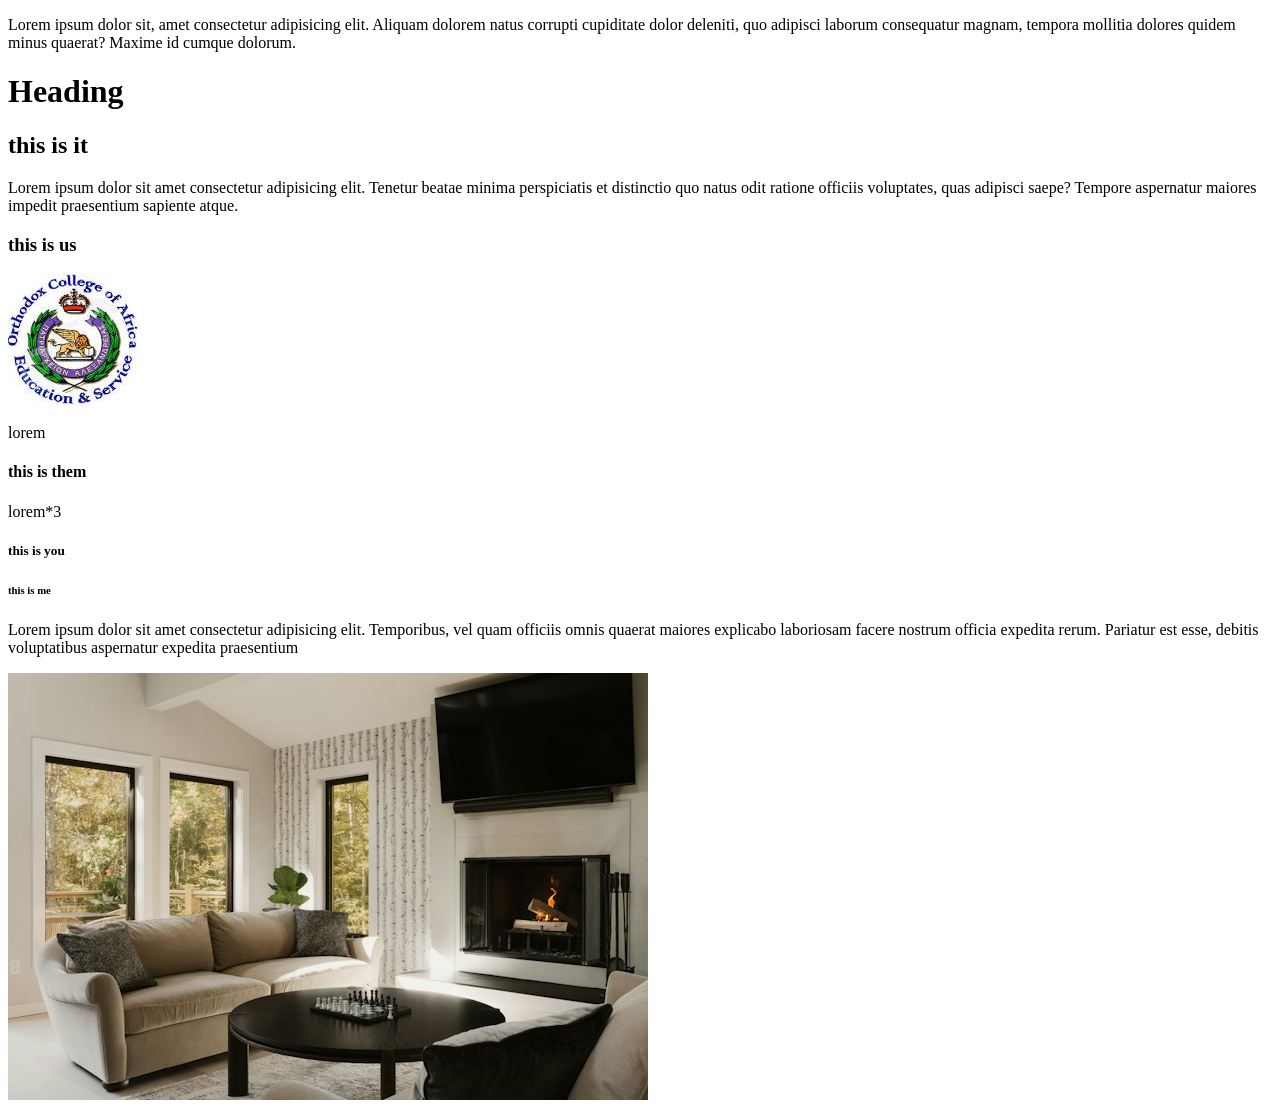
<file: index.html>
<!DOCTYPE html>
<html lang="en">
<head>
    <meta charset="UTF-8">
    <meta name="viewport" content="width=device-width, initial-scale=1.0">
    <title>basics</title>
</head>
<body>
    <p>Lorem ipsum dolor sit, amet consectetur adipisicing elit. Aliquam dolorem natus corrupti cupiditate dolor deleniti, quo adipisci laborum consequatur magnam, tempora mollitia dolores quidem minus quaerat? Maxime id cumque dolorum.</p>
    <h1>Heading</h1>
    <h2>this is it</h2>
    <p>Lorem ipsum dolor sit amet consectetur adipisicing elit. Tenetur beatae minima perspiciatis et distinctio quo natus odit ratione officiis voluptates, quas adipisci saepe? Tempore aspernatur maiores impedit praesentium sapiente atque.</p>
    <h3>this is us</h3>
    <img src="images/Orth logo.jpg" alt="">
    <p>lorem</p>
    <h4>this is them</h4>
    <p>lorem*3</p>
    <h5>this is you</h5>
    <h6>this is me</h6>
    <p>Lorem ipsum dolor sit amet consectetur adipisicing elit. Temporibus, vel quam officiis omnis quaerat maiores explicabo laboriosam facere nostrum officia expedita rerum. Pariatur est esse, debitis voluptatibus aspernatur expedita praesentium</p>

    <img src="images/clay-banks-MF-P392MB7s-unsplash.jpg" alt="">
</body>
</html>
</file>
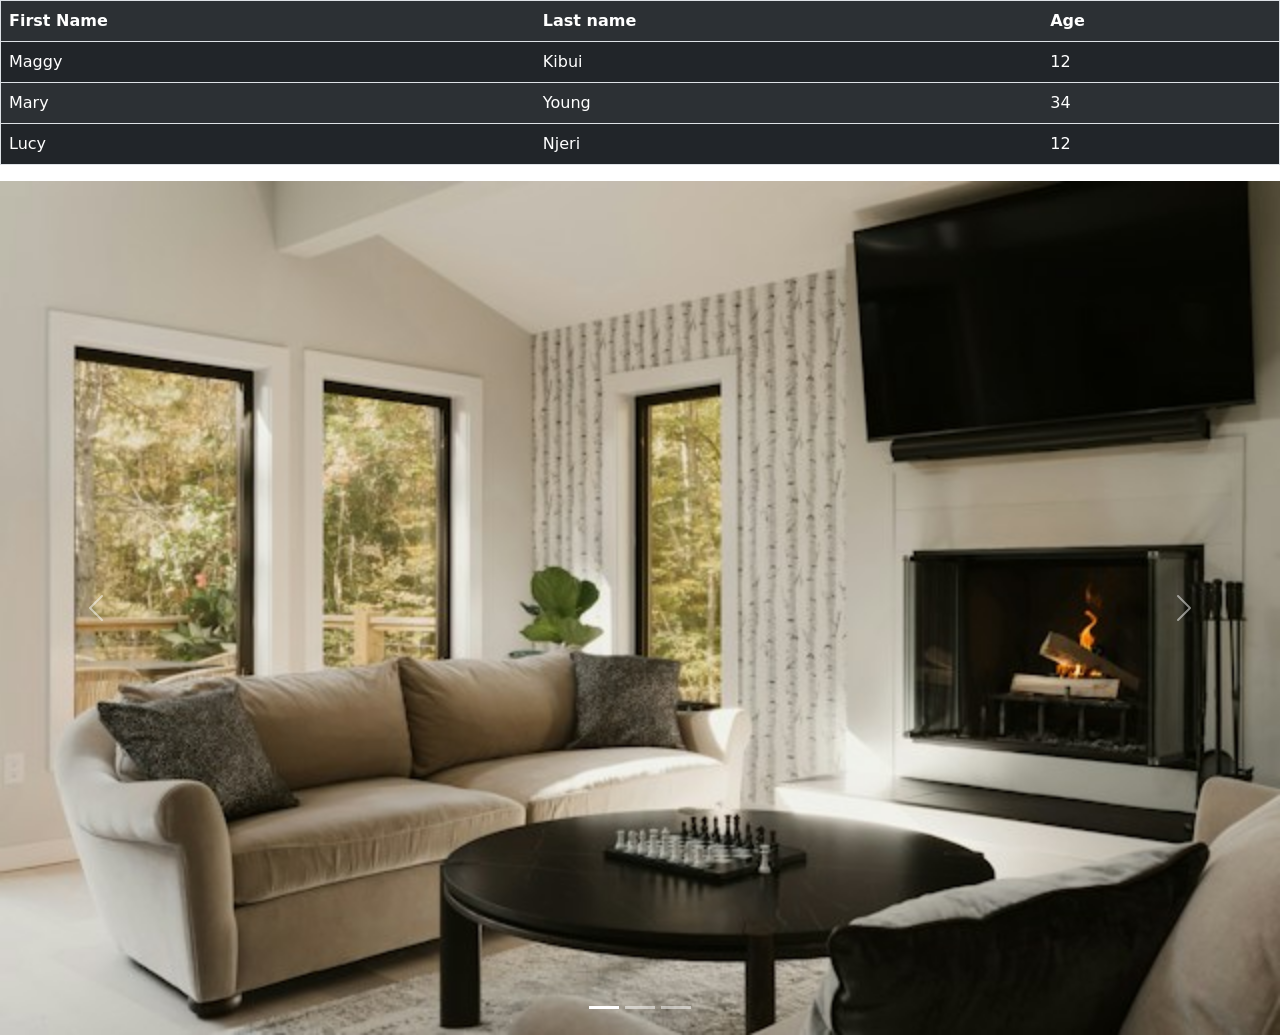
<file: bootstrap.html>
<!DOCTYPE html>
<html lang="en">
<head>
    <meta charset="UTF-8">
    <meta name="viewport" content="width=device-width, initial-scale=1.0">
    <title>Bootstrap-Intro</title>
    <link href="https://cdn.jsdelivr.net/npm/bootstrap@5.3.8/dist/css/bootstrap.min.css" rel="stylesheet">
    <style>
        .text-success{
            color:rgb(7, 32, 218) !important;
        }
    </style>
</head>
<body>
    <!-- <h1 class="text-center text-danger">Lorem, ipsum dolor sit amet consectetur adipisicing elit. In impedit distinctio cupiditate error aperiam dolorum quibusdam suscipit amet aliquam similique atque adipisci mollitia commodi, consequuntur libero, nihil alias esse neque?</h1> -->
    <!-- <p class="text-end text-success ">Lorem ipsum dolor sit amet consectetur, adipisicing elit. Impedit commodi corrupti aspernatur et minima nulla recusandae est. Iste, provident. Tempora quisquam distinctio unde. Ut officia culpa perspiciatis quae animi ratione!</p> -->
    <table class="table table-dark table-striped table-hover table border ">
       <tr>
        <th>First Name</th>
        <th>Last name</th>
        <th>Age</th>
       </tr>
       <tr>
        <td>Maggy</td>
        <td>Kibui</td>
        <td>12</td>
       </tr>
       <tr>
        <td>Mary</td>
        <td>Young</td>
        <td>34</td>
       </tr>
       <tr>
        <td>Lucy</td>
        <td>Njeri</td>
        <td>12</td>
       </tr>
    </table>
    <div id="demo" class="carousel slide" data-bs-ride="carousel">

  <!-- Indicators/dots -->
  <div class="carousel-indicators">
    <button type="button" data-bs-target="#demo" data-bs-slide-to="0" class="active"></button>
    <button type="button" data-bs-target="#demo" data-bs-slide-to="1"></button>
    <button type="button" data-bs-target="#demo" data-bs-slide-to="2"></button>
  </div>

  <!-- The slideshow/carousel -->
  <div class="carousel-inner">
    <div class="carousel-item active">
      <img src="images/clay-banks-MF-P392MB7s-unsplash.jpg" alt="clay-banks" class="d-block w-100">
    </div>
    <div class="carousel-item">
      <img src="images/icons8-lorry-48.png" alt="lorry" class="d-block w-100">
    </div>
    <div class="carousel-item">
      <img src="images/my love.png" alt="New love" class="d-block w-100">
    </div>
  </div>

  <!-- Left and right controls/icons -->
  <button class="carousel-control-prev" type="button" data-bs-target="#demo" data-bs-slide="prev">
    <span class="carousel-control-prev-icon"></span>
  </button>
  <button class="carousel-control-next" type="button" data-bs-target="#demo" data-bs-slide="next">
    <span class="carousel-control-next-icon"></span>
  </button>
</div>
</body>
</html>
</file>
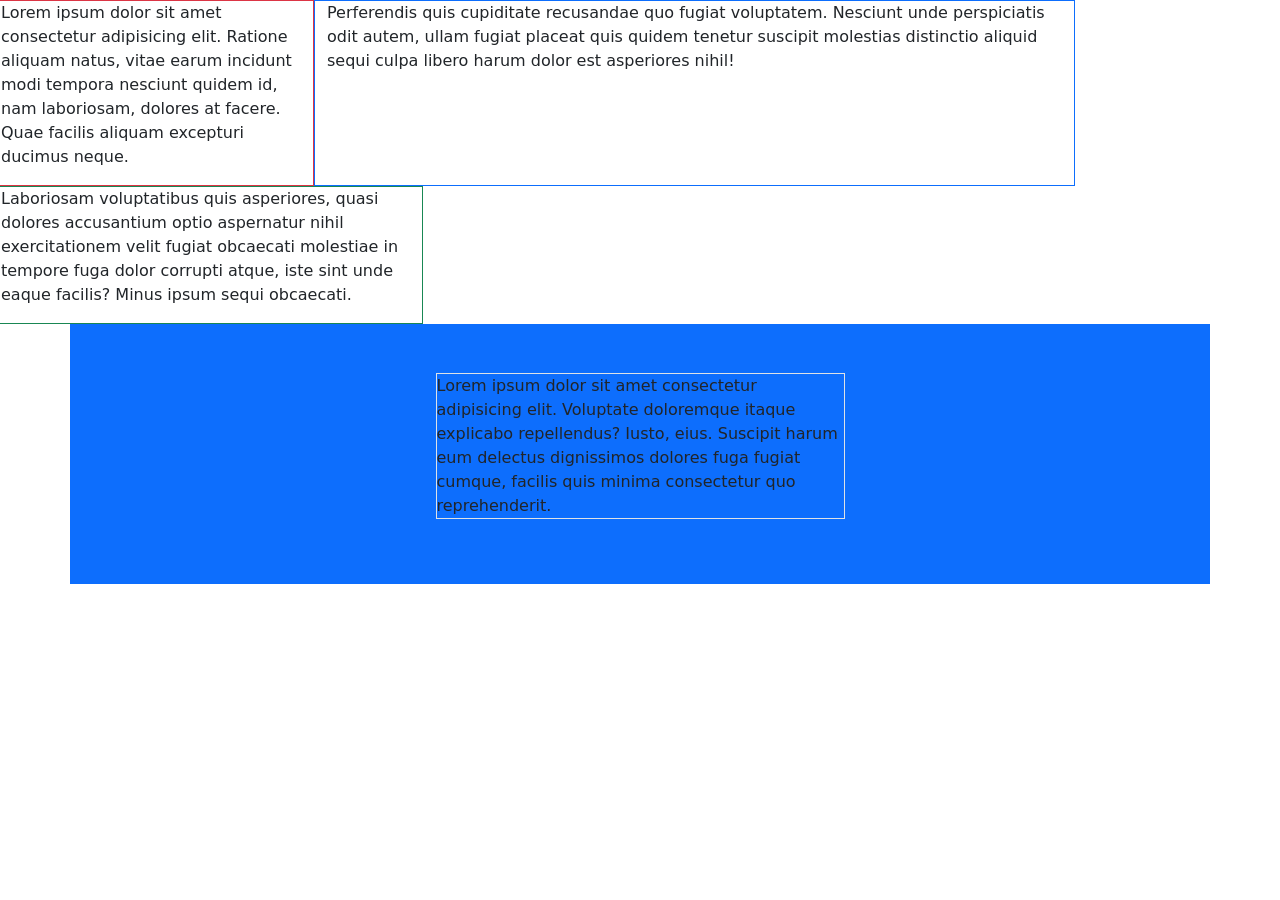
<file: BS_GRID.html>
<!DOCTYPE html>
<html lang="en">
<head>
    <meta charset="UTF-8">
    <meta name="viewport" content="width=device-width, initial-scale=1.0">
    <title>Bootstrap-Grid</title>
    <link href="https://cdn.jsdelivr.net/npm/bootstrap@5.3.8/dist/css/bootstrap.min.css" rel="stylesheet">
</head>
<body>
    <div class="continer">
        <div class="row">
            <div class="col-sm-6 col-md-4 col-lg-3 border border-danger">
                <p>Lorem ipsum dolor sit amet consectetur adipisicing elit. Ratione aliquam natus, vitae earum incidunt modi tempora nesciunt quidem id, nam laboriosam, dolores at facere. Quae facilis aliquam excepturi ducimus neque.</p>
            </div>
            <div class="col-sm-6 col-md-4 col-lg-7 border border-primary">
                <p>Perferendis quis cupiditate recusandae quo fugiat voluptatem. Nesciunt unde perspiciatis odit autem, ullam fugiat placeat quis quidem tenetur suscipit molestias distinctio aliquid sequi culpa libero harum dolor est asperiores nihil!</p>
            </div>
            <div class="col-sm-12 col-md-4 col-2 border border-success">
                <p>Laboriosam voluptatibus quis asperiores, quasi dolores accusantium optio aspernatur nihil exercitationem velit fugiat obcaecati molestiae in tempore fuga dolor corrupti atque, iste sint unde eaque facilis? Minus ipsum sequi obcaecati.</p>
            </div>
        </div>
    </div>
    <div class="container">
        <div class="row">
            <div class=" col-sm-4 col-md-6 border d-none ">
                <p>Lorem ipsum dolor sit, amet consectetur adipisicing elit. Ut praesentium voluptas saepe culpa aliquam veniam aut, consectetur eligendi eveniet quisquam, exercitationem reprehenderit quae voluptate quibusdam voluptatem laboriosam aspernatur debitis fugit.</p>
                
            </div>
            <div class=" col-sm-8 col-md-6 border d-none">
                <p>Enim accusantium officia repellat ipsum modi obcaecati, quam cupiditate animi consectetur nam corrupti, non delectus a pariatur ut numquam quos earum neque quibusdam. Consequuntur repellat blanditiis perferendis, veritatis maiores vel.</p>
            
        </div>
        </div>
    </div>
    <div class="container">
        <div class="row bg-primary p-5 justify-content-center ">
            <div class="col-5 border border-primary  ">
                <p class="border">Lorem ipsum dolor sit amet consectetur adipisicing elit. Voluptate doloremque itaque explicabo repellendus? Iusto, eius. Suscipit harum eum delectus dignissimos dolores fuga fugiat cumque, facilis quis minima consectetur quo reprehenderit.</p>
            </div>
        </div>
    </div>
    
</body>
</html>
</file>
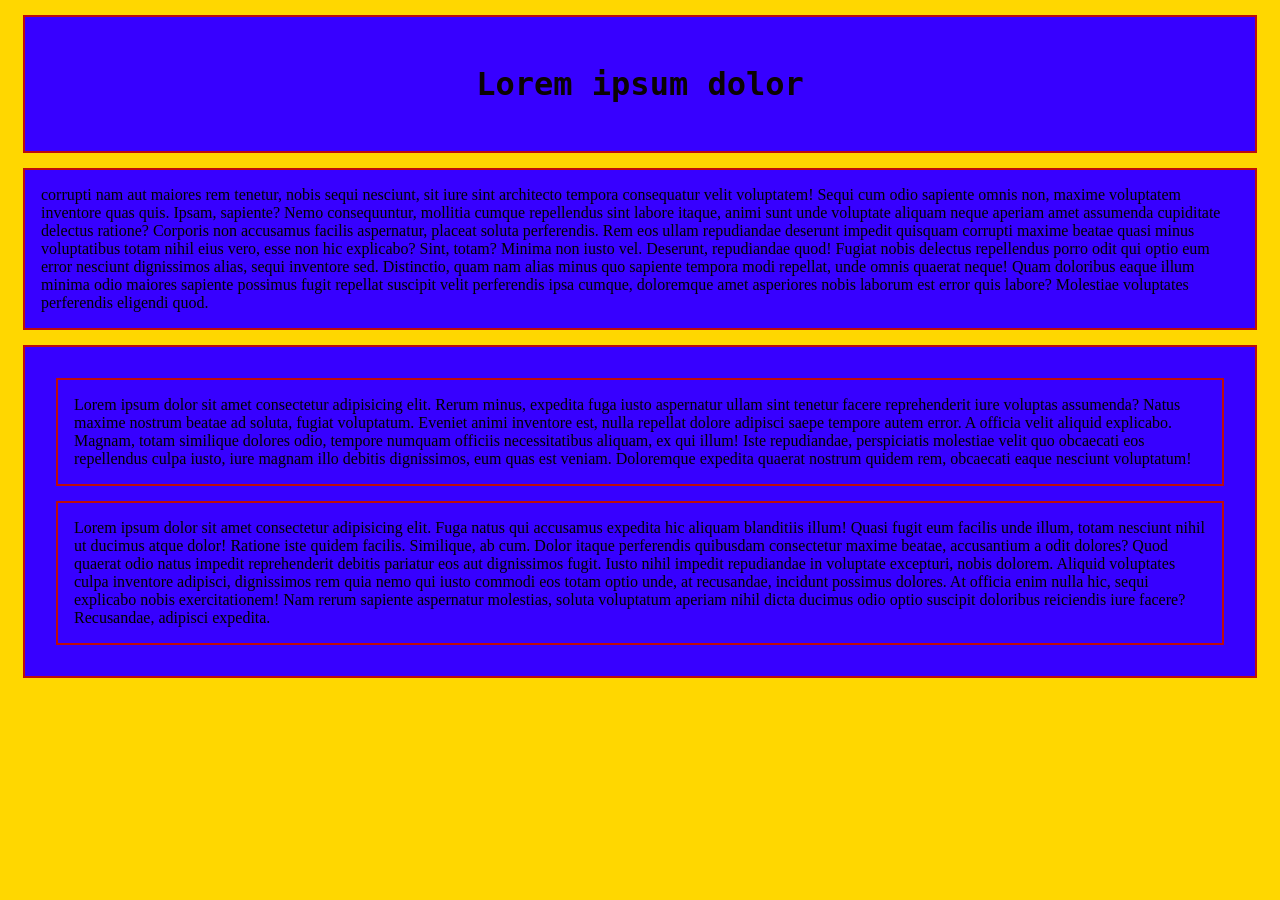
<file: divs.html>
<!DOCTYPE html>
<html lang="en">
<head>
    <meta charset="UTF-8">
    <meta name="viewport" content="width=device-width, initial-scale=1.0">
    <title>divs</title>
    <link rel="preconnect" href="https://fonts.googleapis.com">
<link rel="preconnect" href="https://fonts.gstatic.com" crossorigin>
<link href="https://fonts.googleapis.com/css2?family=Yarndings+12&display=swap" rel="stylesheet">
    <style>
        body{
            background-color:#ffd700
        }
        div{
            background-color:#3700ff;
            padding: 16px;
            margin: 15px;
            border: #be0c0c solid 2px;
        
        }
        h3{
            color:#0b0404;
            text-align:center;
            font-family: monospace;
            font-size: 2rem;
        }
        p{
            color:#3f09c7;
        }
    </style>

</head>
<body>
    <div>
        <h3>Lorem ipsum dolor</h3> 
    </div>
        <div>
             corrupti nam aut maiores rem tenetur, nobis sequi nesciunt, sit iure sint architecto tempora consequatur velit voluptatem! Sequi cum odio sapiente omnis non, maxime voluptatem inventore quas quis.
        Ipsam, sapiente? Nemo consequuntur, mollitia cumque repellendus sint labore itaque, animi sunt unde voluptate aliquam neque aperiam amet assumenda cupiditate delectus ratione? Corporis non accusamus facilis aspernatur, placeat soluta perferendis.
        Rem eos ullam repudiandae deserunt impedit quisquam corrupti maxime beatae quasi minus voluptatibus totam nihil eius vero, esse non hic explicabo? Sint, totam? Minima non iusto vel. Deserunt, repudiandae quod!
        Fugiat nobis delectus repellendus porro odit qui optio eum error nesciunt dignissimos alias, sequi inventore sed. Distinctio, quam nam alias minus quo sapiente tempora modi repellat, unde omnis quaerat neque!
        Quam doloribus eaque illum minima odio maiores sapiente possimus fugit repellat suscipit velit perferendis ipsa cumque, doloremque amet asperiores nobis laborum est error quis labore? Molestiae voluptates perferendis eligendi quod.
        </div>
       
    </div>
    <div>
        <div>
            Lorem ipsum dolor sit amet consectetur adipisicing elit. Rerum minus, expedita fuga iusto aspernatur ullam sint tenetur facere reprehenderit iure voluptas assumenda? Natus maxime nostrum beatae ad soluta, fugiat voluptatum.
            Eveniet animi inventore est, nulla repellat dolore adipisci saepe tempore autem error. A officia velit aliquid explicabo. Magnam, totam similique dolores odio, tempore numquam officiis necessitatibus aliquam, ex qui illum!
            Iste repudiandae, perspiciatis molestiae velit quo obcaecati eos repellendus culpa iusto, iure magnam illo debitis dignissimos, eum quas est veniam. Doloremque expedita quaerat nostrum quidem rem, obcaecati eaque nesciunt voluptatum!
        </div>
        <div>
            Lorem ipsum dolor sit amet consectetur adipisicing elit. Fuga natus qui accusamus expedita hic aliquam blanditiis illum! Quasi fugit eum facilis unde illum, totam nesciunt nihil ut ducimus atque dolor!
            Ratione iste quidem facilis. Similique, ab cum. Dolor itaque perferendis quibusdam consectetur maxime beatae, accusantium a odit dolores? Quod quaerat odio natus impedit reprehenderit debitis pariatur eos aut dignissimos fugit.
            Iusto nihil impedit repudiandae in voluptate excepturi, nobis dolorem. Aliquid voluptates culpa inventore adipisci, dignissimos rem quia nemo qui iusto commodi eos totam optio unde, at recusandae, incidunt possimus dolores.
            At officia enim nulla hic, sequi explicabo nobis exercitationem! Nam rerum sapiente aspernatur molestias, soluta voluptatum aperiam nihil dicta ducimus odio optio suscipit doloribus reiciendis iure facere? Recusandae, adipisci expedita.
        </div>
    </div>
    
</body>
</html>
</file>
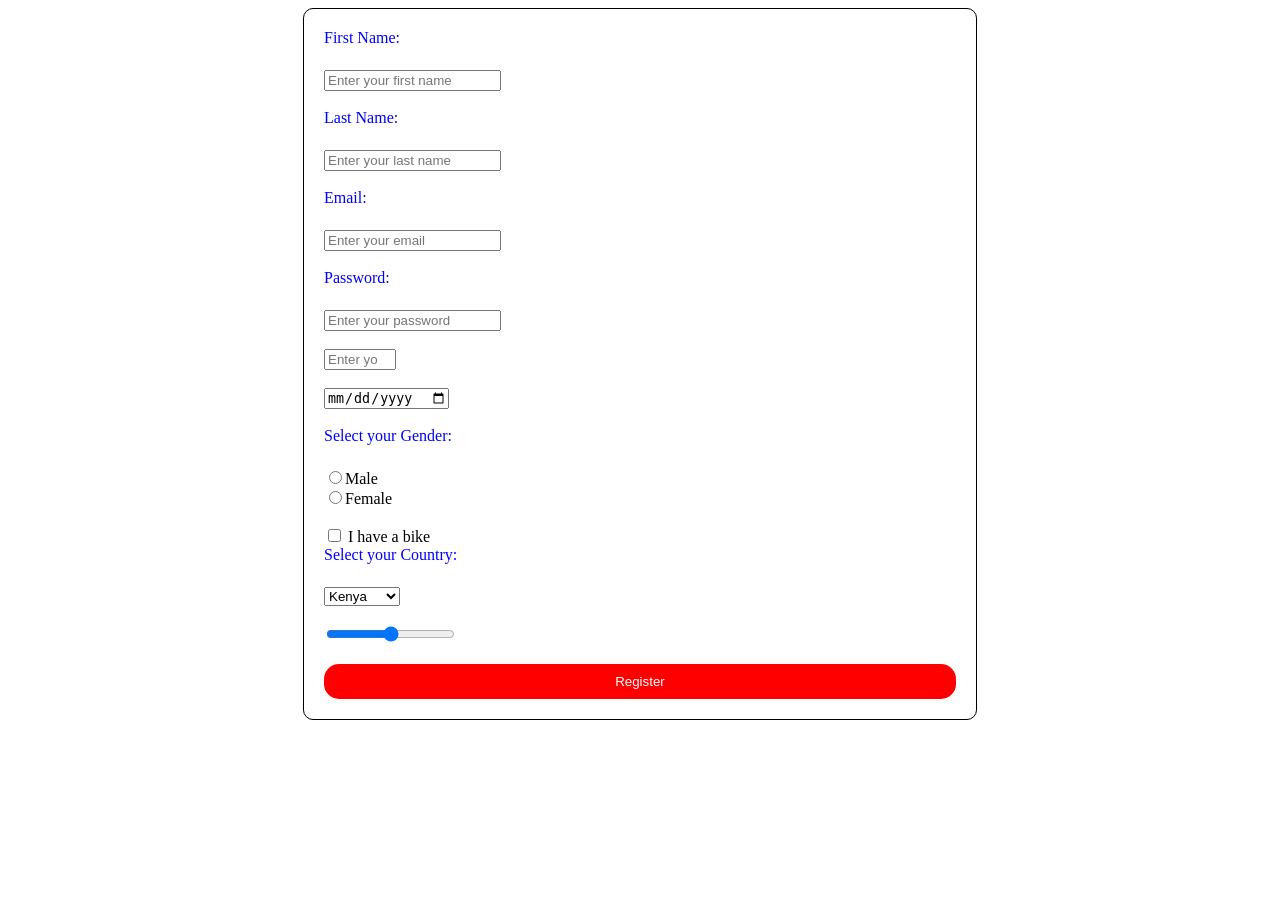
<file: forms.html>
<!DOCTYPE html>
<html lang="en">
<head>
    <meta charset="UTF-8">
    <meta name="viewport" content="width=device-width, initial-scale=1.0">
    <title>Forms</title>
    <style>
        body{

        }
        form{
            width: 50%;
            margin: auto;
            border: 1px solid black;
            padding: 20px;
            border-radius: 10px;
        }
        .full-width{
            width: 100%;
            padding: 10px;
            box-sizing:border-box
            margin-bottom: 10px;

        }
        label{
            display: block;
            margin-bottom: 5px;
            color: blue;
        }
        button{
            width: 100%;
            background-color: rgb(255, 0, 0);
            color: #ffff;
            padding: 10px 20px;
            border: none;
            border-radius: 15px;
            cursor: pointer;
        }
    </style>
    
</head>
<body>
    <!--text,email,password,number,date,radio,checkbox,select,submit  -->
    <form >
       <label for="fname">First Name:</label><br>
      <input .full-width type="text"id="fname" name="fname" required placeholder="Enter your first name"><br><br>
      <label for="lname">Last Name:</label><br>
        <input .full-width type="text" name="lname" placeholder="Enter your last name"><br><br>
        <label for="email">Email:</label><br>
        <input .full-width type="email" name="email" placeholder="Enter your email"><br><br>
        <label for="password">Password:</label><br>
        <input .full-width type="password" name="password" placeholder="Enter your password"><br><br>
        <input .full-width type="number" min="40" max="80"step="0.01" required name="age" placeholder="Enter your age"><br><br>
        <input .full-width type="date" name="dob" placeholder="Enter your date of birth"><br><br>
        <label for="gender">Select your Gender:</label><br>
        <input type="radio" name="gender" value="male" required>Male<br>
        <input type="radio" name="gender" value="female">Female<br><br>
        <input .full-width type="checkbox" name="vehicle1" value="Bike"> I have a bike<br>
        <label for="country">Select your Country:</label><br>
        <select name="country">
            <option value="kenya">Kenya</option>
            <option value="uganda">Uganda</option>
            <option value="tanzania">Tanzania</option>
            <option value="malaysia">Malaysia</option>
            <option value="maldives">Maldives</option>
        </select> <br><br>
        <input type="range" name="range" min="0" max="100"><br><br>


        <button type="submit">Register</button>
    </form>
</body>
</html>
</file>
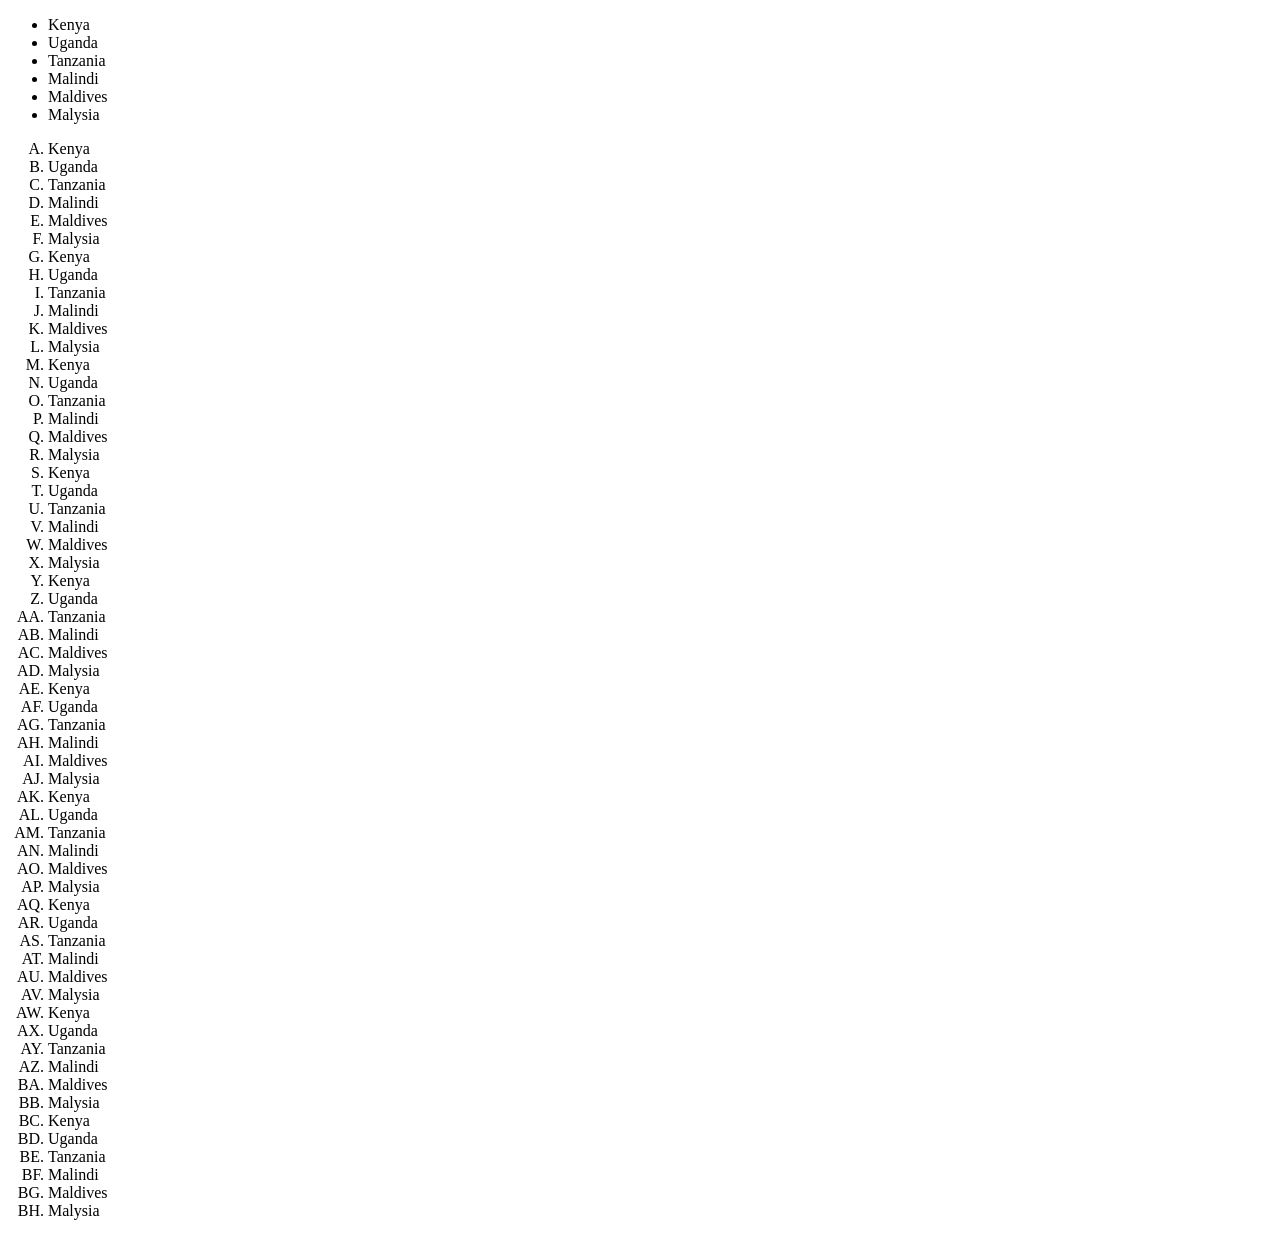
<file: list.html>
<!DOCTYPE html>
<html lang="en">
<head>
    <meta charset="UTF-8">
    <meta name="viewport" content="width=device-width, initial-scale=1.0">
    <title>Lists</title>
</head>
<body>
<!--  unordered list-has bullets   -->
  <ul>
    <li>Kenya</li>
    <li>Uganda</li>
    <li>Tanzania</li>
    <li>Malindi</li>
    <li>Maldives</li>
    <li>Malysia</li>
  </ul>

  <!-- ordered list -->
    <ol type="A">
    <li>Kenya</li>
    <li>Uganda</li>
    <li>Tanzania</li>
    <li>Malindi</li>
    <li>Maldives</li>
    <li>Malysia</li>
    <li>Kenya</li>
    <li>Uganda</li>
    <li>Tanzania</li>
    <li>Malindi</li>
    <li>Maldives</li>
    <li>Malysia</li>
    <li>Kenya</li>
    <li>Uganda</li>
    <li>Tanzania</li>
    <li>Malindi</li>
    <li>Maldives</li>
    <li>Malysia</li>
    <li>Kenya</li>
    <li>Uganda</li>
    <li>Tanzania</li>
    <li>Malindi</li>
    <li>Maldives</li>
    <li>Malysia</li>
    <li>Kenya</li>
    <li>Uganda</li>
    <li>Tanzania</li>
    <li>Malindi</li>
    <li>Maldives</li>
    <li>Malysia</li>
    <li>Kenya</li>
    <li>Uganda</li>
    <li>Tanzania</li>
    <li>Malindi</li>
    <li>Maldives</li>
    <li>Malysia</li>
    <li>Kenya</li>
    <li>Uganda</li>
    <li>Tanzania</li>
    <li>Malindi</li>
    <li>Maldives</li>
    <li>Malysia</li>
    <li>Kenya</li>
    <li>Uganda</li>
    <li>Tanzania</li>
    <li>Malindi</li>
    <li>Maldives</li>
    <li>Malysia</li>
    <li>Kenya</li>
    <li>Uganda</li>
    <li>Tanzania</li>
    <li>Malindi</li>
    <li>Maldives</li>
    <li>Malysia</li>
    <li>Kenya</li>
    <li>Uganda</li>
    <li>Tanzania</li>
    <li>Malindi</li>
    <li>Maldives</li>
    <li>Malysia</li>
    </ol>
    
</body>
</html>
</file>
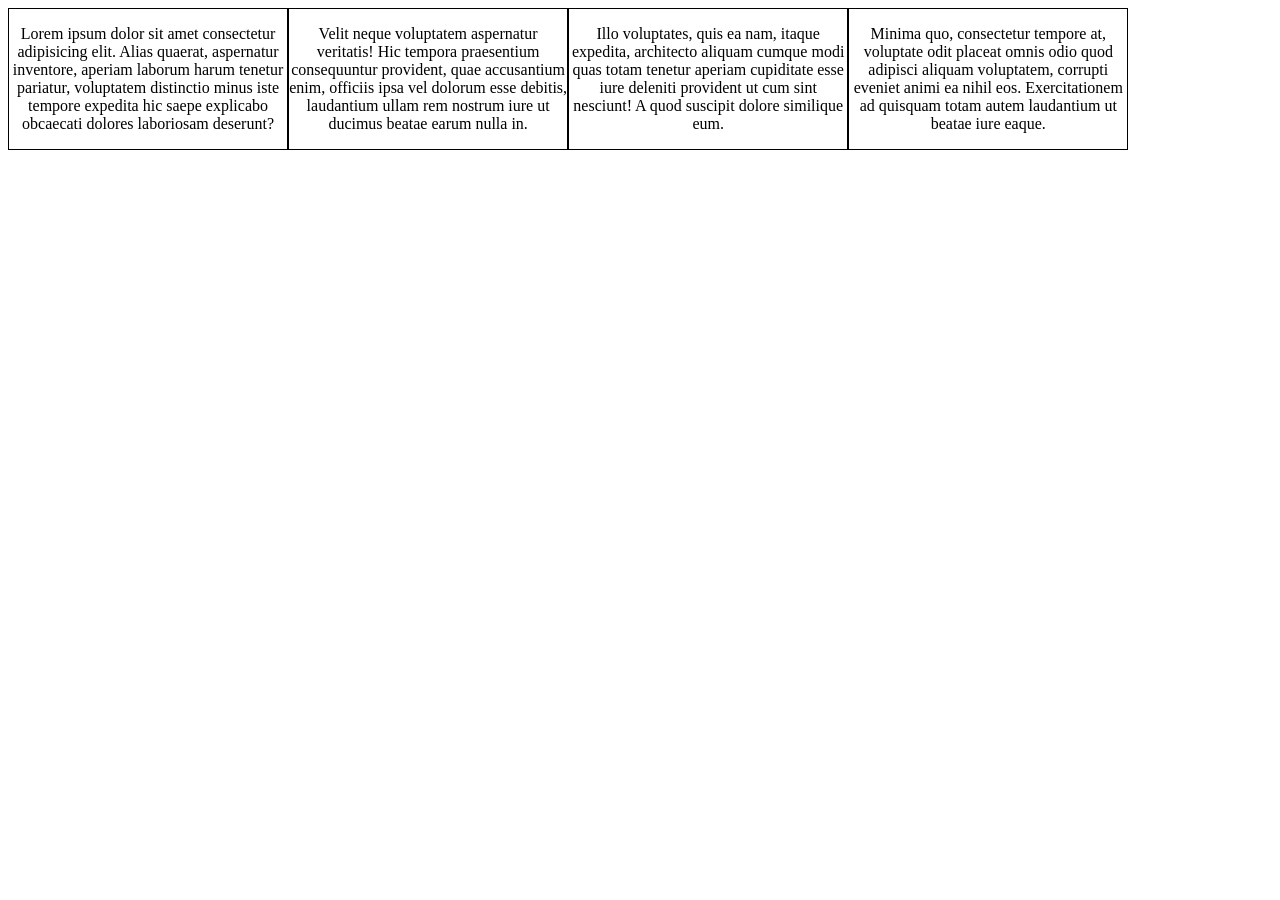
<file: responsive.html>
<!DOCTYPE html>
<html lang="en">
<head>
    <meta charset="UTF-8">
    <meta name="viewport" content="width=device-width, initial-scale=1.0">
    <title>Document</title>
    <link rel="stylesheet" href="css/mine.css">
   
</head>
<body>
    <div class="row">
        <div class="col">
            <p>Lorem ipsum dolor sit amet consectetur adipisicing elit. Alias quaerat, aspernatur inventore, aperiam laborum harum tenetur pariatur, voluptatem distinctio minus iste tempore expedita hic saepe explicabo obcaecati dolores laboriosam deserunt?</p>
        </div>
        <div class="col">
            <p>Velit neque voluptatem aspernatur veritatis! Hic tempora praesentium consequuntur provident, quae accusantium enim, officiis ipsa vel dolorum esse debitis, laudantium ullam rem nostrum iure ut ducimus beatae earum nulla in.</p>
        </div>
        <div class="col">
            <p>Illo voluptates, quis ea nam, itaque expedita, architecto aliquam cumque modi quas totam tenetur aperiam cupiditate esse iure deleniti provident ut cum sint nesciunt! A quod suscipit dolore similique eum.</p>
        </div>
        <div class="col">
            <p>Minima quo, consectetur tempore at, voluptate odit placeat omnis odio quod adipisci aliquam voluptatem, corrupti eveniet animi ea nihil eos. Exercitationem ad quisquam totam autem laudantium ut beatae iure eaque.</p>
        </div>
    </div>

    
</body>
</html>
</file>
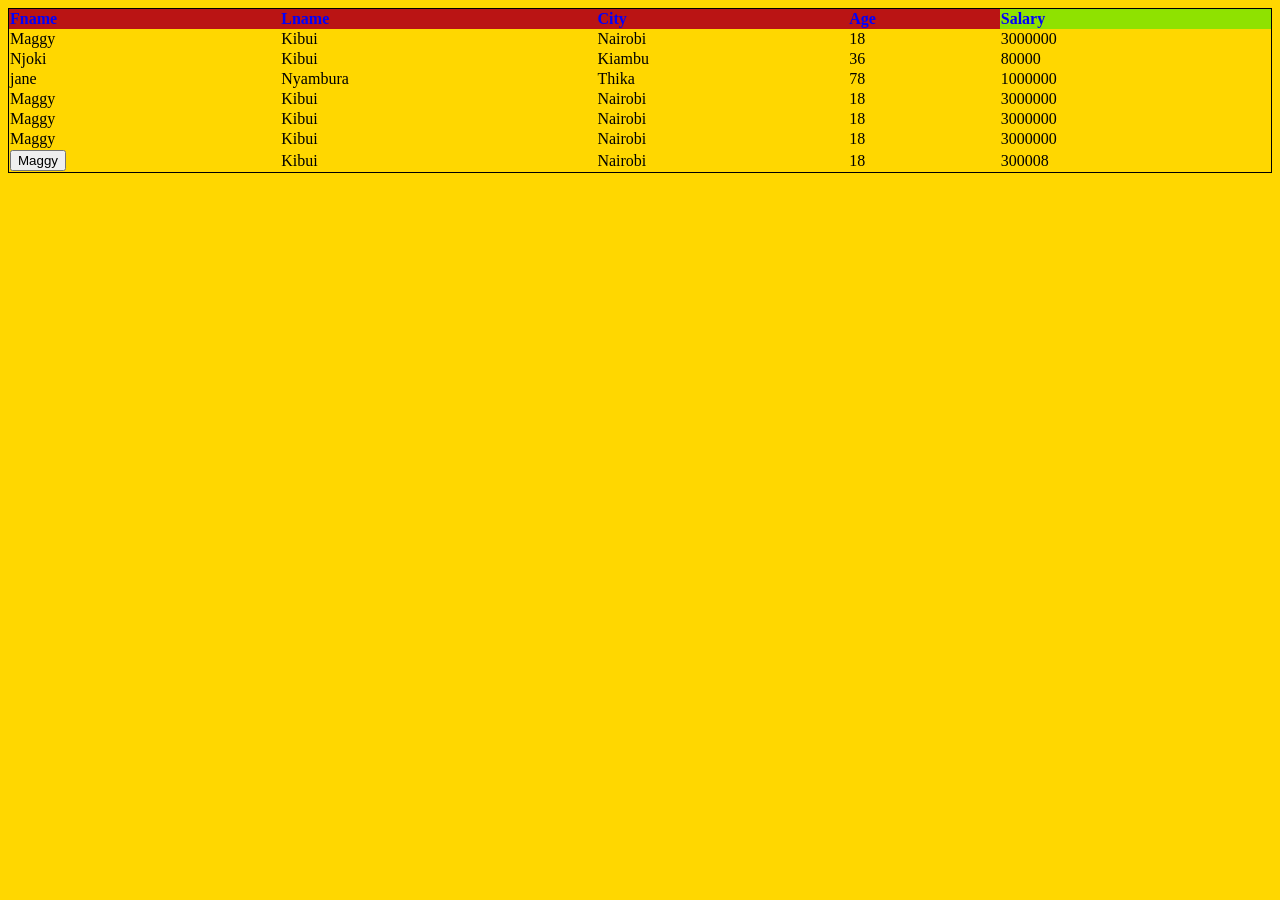
<file: tables.html>
<!DOCTYPE html>
<html lang="en">
<head>
    <meta charset="UTF-8">
    <meta name="viewport" content="width=device-width, initial-scale=1.0">
    <title>Document</title>
    <style>
        body{
            background-color: #ffd700;
        }
        table{
            border:1px solid black;
            border-collapse: collapse;
            width: 100%;
            margin: auto;
        
             }
            th{
                border:1px solid rgb(186, 20, 20)
                padding-left: 10px;
                padding-right: 10px;
                text-align :left;
                background-color: rgb(186, 20, 20);
                color: blue;
                
             }
             td{

                border:1px solid rgb(186, 20, 20)
                padding-left: 10px;
                padding-right: 10px;

             }
             .sal{
                background-color: rgb(143, 226, 0);
                color: blue;
             }
    </style>
</head>
<body>
    <table>
        <thead>
            <tr>
                <th>Fname</th>
                <th>Lname</th>
                <th>City</th>
                <th>Age</th>
                <th class="sal">Salary</th>
            </tr>

        </thead>
       <tbody>
        <tr>
            <td>Maggy</td>   
            <td>Kibui</td>
            <td>Nairobi</td>
            <td>18</td>
            <td >3000000</td>
        </tr>
        <tr>
            <td>Njoki</td>   
            <td>Kibui</td>
            <td>Kiambu</td>
            <td>36</td>
            <td>80000</td>
        </tr>
         <tr>
            <td>jane</td>   
            <td>Nyambura</td>
            <td>Thika</td>
            <td>78</td>
            <td>1000000</td>
        </tr>
         <tr>
            <td>Maggy</td>   
            <td>Kibui</td>
            <td>Nairobi</td>
            <td>18</td>
            <td>3000000</td>
        </tr>
         <tr>
            <td>Maggy</td>   
            <td>Kibui</td>
            <td>Nairobi</td>
            <td>18</td>
            <td>3000000</td>
        </tr>
         <tr>
            <td>Maggy</td>   
            <td>Kibui</td>
            <td>Nairobi</td>
            <td>18</td>
            <td>3000000</td>
        </tr>
        <tr>
            <td><button>Maggy</button></td>   
            <td>Kibui</td>
            <td>Nairobi</td>
            <td>18</td>
            <td>300008</td>
      
        </tbody>

    </table>
</body>
</html>
</file>
<file: css/mine.css>
.row{
    display:flex;
    flex-wrap:wrap;
}
.col{
   border: 1px solid black;
   width: 22%;
   justify-content: space-between;
  
}
p{
    text-align: center;
} 
/* media query */
@media screen and (min-width:768px) and (max-width:1023px){
    p{
        color: aqua;
        
    }
    .col{
        width:48%;
    }
    
}
@media screen  and (max-width:767px){
    p{
        color: rgb(84, 7, 192);
        
    }
    .col{
        width:100%;
    }
    
}
</file>
